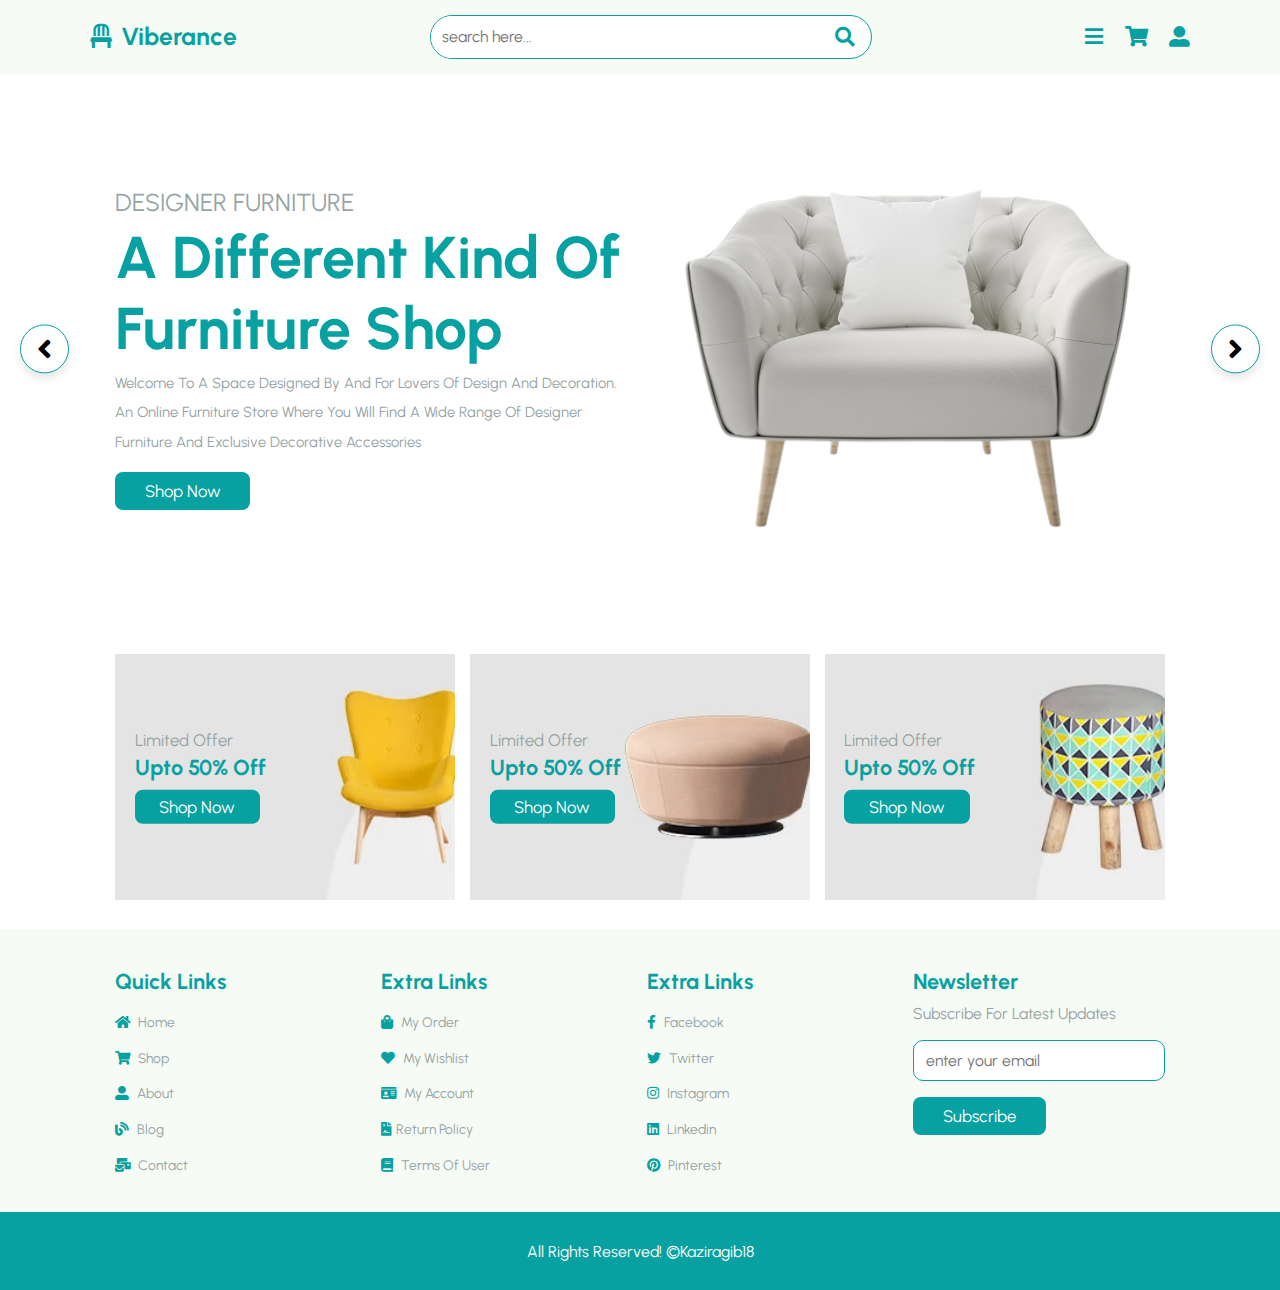
<file: index.html>
<!DOCTYPE html>
<html lang="en">

<head>
  <meta charset="UTF-8">
  <meta http-equiv="X-UA-Compatible" content="IE=edge">
  <meta name="viewport" content="width=device-width, initial-scale=1.0">
  <title>Viberance</title>
  <link rel="icon" type="image/x-icon" href="/image/favicon.ico">

  <!-- font awesome -->
  <link rel="stylesheet" href="https://cdnjs.cloudflare.com/ajax/libs/font-awesome/5.15.4/css/all.min.css">

  <!-- css link -->
  <link rel="stylesheet" href="css/style.css">
</head>

<body>

  <!-- header  -->

  <header class="header">
    <a href="index.html" class="logo"> <i class="fas fa-chair"></i> Viberance </a>

    <form action="" class="search-form">
      <input type="search" placeholder="search here..." id="search-box">
      <label for="search-box" class="fas fa-search"></label>
    </form>

    <div class="icons">
      <div id="menu-btn" class="fas fa-bars"></div>
      <div id="search-btn" class="fas fa-search"></div>
      <div id="cart-btn" class="fas fa-shopping-cart"></div>
      <div id="login-btn" class="fas fa-user-alt"></div>
    </div>

  </header>

  <div id="closer" class="fas fa-times"></div>

  <!-- navbar  -->
  <nav class="navbar">
    <a href="index.html">home</a>
    <a href="shop.html">shop</a>
    <a href="about.html">about</a>
    <a href="blog.html">blog</a>
    <a href="contact.html">contact</a>
  </nav>

  <!-- cart  -->

  <div class="shopping-cart">

    <div class="box">
      <i class="fas fa-times"></i>
      <img src="image/cart-img-1.jpg" alt="">
      <div class="content">
        <h3>morden furniture</h3>
        <span class="quantity"> 1 </span>
        <span class="multiply"> x </span>
        <span class="price"> $140.00 </span>
      </div>
    </div>

    <div class="box">
      <i class="fas fa-times"></i>
      <img src="image/cart-img-2.jpg" alt="">
      <div class="content">
        <h3>morden furniture</h3>
        <span class="quantity"> 1 </span>
        <span class="multiply"> x </span>
        <span class="price"> $140.00 </span>
      </div>
    </div>

    <div class="box">
      <i class="fas fa-times"></i>
      <img src="image/cart-img-3.jpg" alt="">
      <div class="content">
        <h3>morden furniture</h3>
        <span class="quantity"> 1 </span>
        <span class="multiply"> x </span>
        <span class="price"> $140.00 </span>
      </div>
    </div>

    <div class="box">
      <i class="fas fa-times"></i>
      <img src="image/cart-img-4.jpg" alt="">
      <div class="content">
        <h3>morden furniture</h3>
        <span class="quantity"> 1 </span>
        <span class="multiply"> x </span>
        <span class="price"> $140.00 </span>
      </div>
    </div>

    <h3 class="total"> total : <span>$560.00</span> </h3>

    <a href="#" class="btn">checkout cart</a>

  </div>

  <!-- login -->

  <div class="login-form">

    <form action="">
      <h3>login form</h3>
      <input type="email" placeholder="enter your email" class="box">
      <input type="password" placeholder="enter your password" class="box">
      <div class="remember">
        <input type="checkbox" name="" id="remember-me">
        <label for="remember-me">remember me</label>
      </div>
      <input type="submit" value="login now" class="btn">
      <p>forget password? <a href="#">click here</a></p>
      <p>don't have an account? <a href="#">create now</a></p>
    </form>

  </div>

  <!-- home -->

  <section class="home">

    <div class="slides-container">

      <div class="slide active">
        <div class="content">
          <span>DESIGNER FURNITURE</span>
          <h3>A different kind of furniture shop</h3>
          <p>Welcome to a space designed by and for lovers of design and decoration. An online furniture store where you
            will find a wide range of designer furniture and exclusive decorative accessories</p>
          <a href="shop.html" class="btn">shop now</a>
        </div>
        <div class="image">
          <img src="image/home-img-4.png" alt="">
        </div>
      </div>

      <div class="slide">
        <div class="content">
          <span>DESIGNER FURNITURE </span>
          <h3>THAT SETS YOUR STYLE</h3>
          <p> Our aim is that you can choose the furniture that best suits your own style, combining Nordic, vintage,
            rustic, industrial or boho style furniture and decorative accessories to your taste.</p>
          <a href="shop.html" class="btn">shop now</a>
        </div>
        <div class="image">
          <img src="image/home-img-2.png" alt="">
        </div>
      </div>

    </div>

    <div id="slide-next" onclick="next()" class="fas fa-angle-right"></div>
    <div id="slide-prev" onclick="prev()" class="fas fa-angle-left"></div>

  </section>

  <!-- banner -->

  <section class="banner-container">

    <div class="banner">
      <img src="image/banner-1.jpg" alt="">
      <div class="content">
        <span>limited offer</span>
        <h3>upto 50% off</h3>
        <a href="shop.html" class="btn">shop now</a>
      </div>
    </div>

    <div class="banner">
      <img src="image/banner-2.jpg" alt="">
      <div class="content">
        <span>limited offer</span>
        <h3>upto 50% off</h3>
        <a href="shop.html" class="btn">shop now</a>
      </div>
    </div>

    <div class="banner">
      <img src="image/banner-3.jpg" alt="">
      <div class="content">
        <span>limited offer</span>
        <h3>upto 50% off</h3>
        <a href="shop.html" class="btn">shop now</a>
      </div>
    </div>

  </section>



  <!-- footer -->

  <section class="footer">

    <div class="box-container">

      <div class="box">
        <h3>quick links</h3>
        <a href="index.html"> <i class="fas fa-home"></i> home</a>
        <a href="shop.html"> <i class="fas fa-shopping-cart"></i> shop</a>
        <a href="about.html"> <i class="fas fa-user-alt"></i> about</a>
        <a href="blog.html"> <i class="fas fa-blog"></i> blog</a>
        <a href="contact.html"> <i class="fas fa-mail-bulk"></i> contact</a>
      </div>

      <div class="box">
        <h3>extra links</h3>
        <a href="#"> <i class="fas fa-shopping-bag"></i> my order</a>
        <a href="#"> <i class="fas fa-heart"></i> my wishlist</a>
        <a href="#"> <i class="fas fa-id-card"></i> my account</a>
        <a href="#"> <i class="fas fa-file-contract"></i>Return policy</a>
        <a href="#"> <i class="fas fa-book"></i> terms of user</a>
      </div>

      <div class="box">
        <h3>extra links</h3>
        <a href="#"> <i class="fab fa-facebook-f"></i> facebook</a>
        <a href="#"> <i class="fab fa-twitter"></i> twitter</a>
        <a href="#"> <i class="fab fa-instagram"></i> instagram</a>
        <a href="#"> <i class="fab fa-linkedin"></i> linkedin</a>
        <a href="#"> <i class="fab fa-pinterest"></i> pinterest</a>
      </div>

      <div class="box">
        <h3>newsletter</h3>
        <p>subscribe for latest updates</p>
        <form action="">
          <input type="email" name="" placeholder="enter your email" id="">
          <input type="submit" value="subscribe" class="btn">
        </form>
      </div>

    </div>

  </section>

  <section class="credit">
    All rights reserved! &copy;kaziragib18
  </section>

  <!-- js file  -->
  <script src="js/script.js"></script>
</body>

</html>
</file>
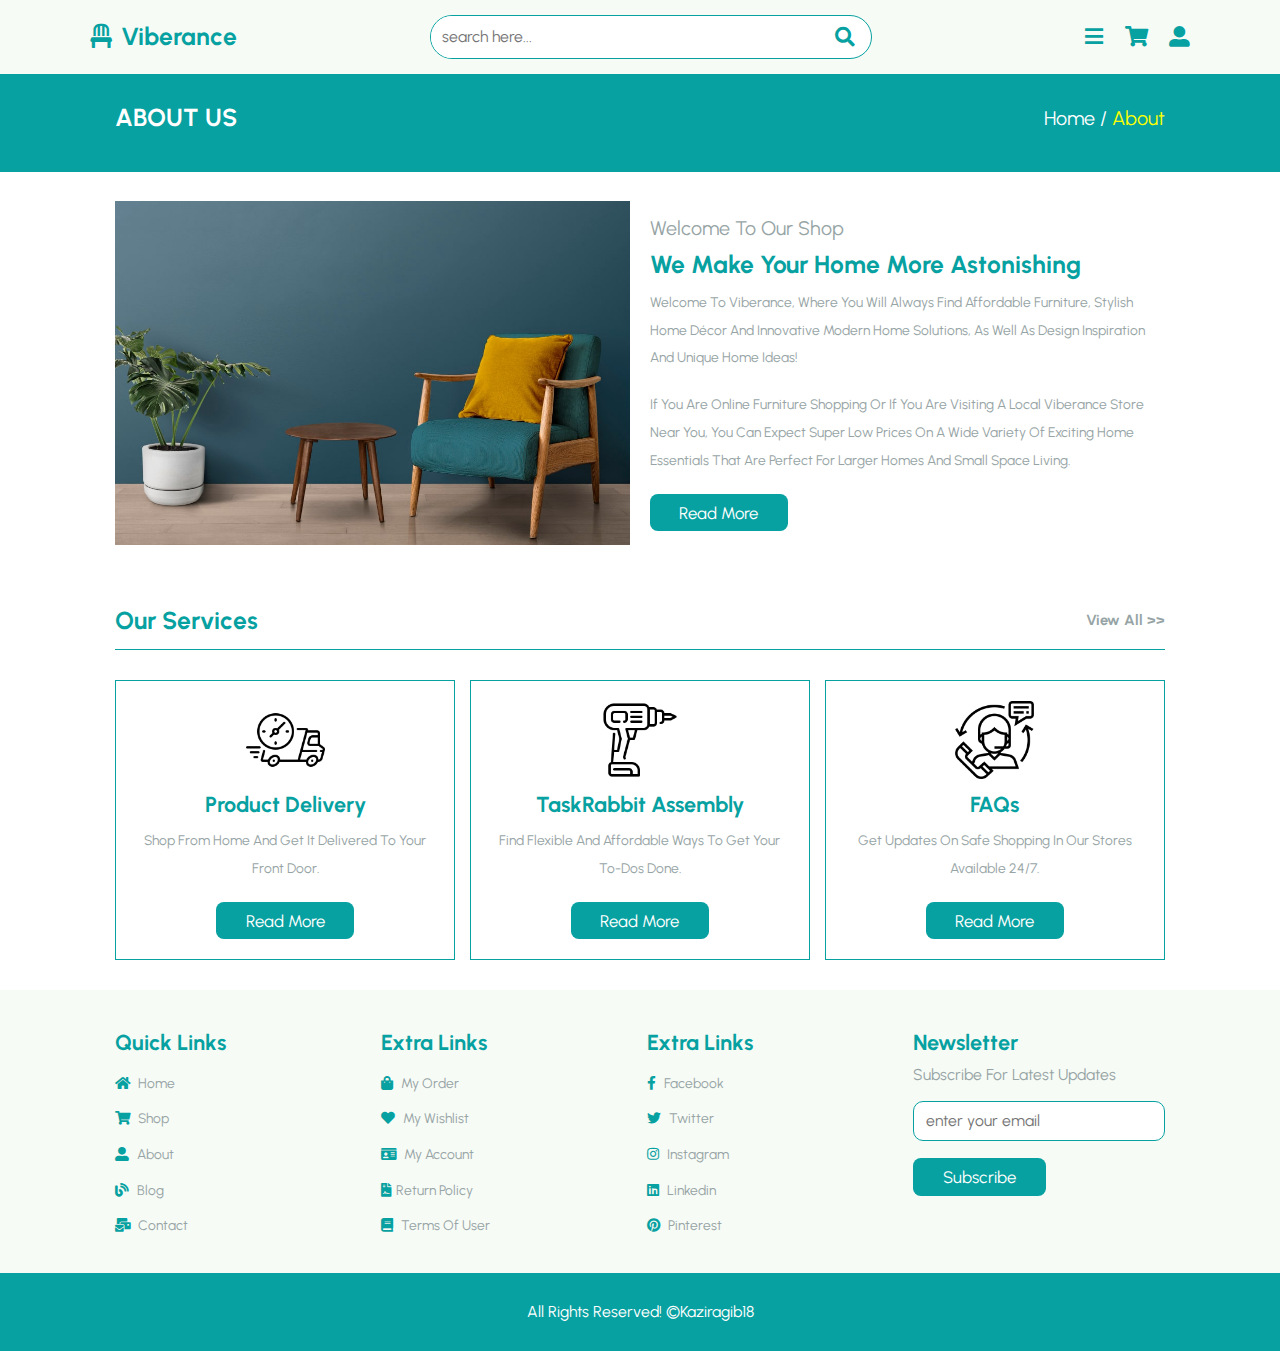
<file: about.html>
<!DOCTYPE html>
<html lang="en">

<head>
  <meta charset="UTF-8">
  <meta http-equiv="X-UA-Compatible" content="IE=edge">
  <meta name="viewport" content="width=device-width, initial-scale=1.0">
  <title>Viberance</title>
  <link rel="icon" type="image/x-icon" href="/image/favicon.ico">

  <!-- font awesome -->
  <link rel="stylesheet" href="https://cdnjs.cloudflare.com/ajax/libs/font-awesome/5.15.4/css/all.min.css">

  <!-- css link -->
  <link rel="stylesheet" href="css/style.css">
</head>

<body>

  <!-- header  -->

  <header class="header">
    <a href="index.html" class="logo"> <i class="fas fa-chair"></i> Viberance </a>

    <form action="" class="search-form">
      <input type="search" placeholder="search here..." id="search-box">
      <label for="search-box" class="fas fa-search"></label>
    </form>

    <div class="icons">
      <div id="menu-btn" class="fas fa-bars"></div>
      <div id="search-btn" class="fas fa-search"></div>
      <div id="cart-btn" class="fas fa-shopping-cart"></div>
      <div id="login-btn" class="fas fa-user-alt"></div>
    </div>

  </header>

  <div id="closer" class="fas fa-times"></div>

  <!-- navbar  -->
  <nav class="navbar">
    <a href="index.html">home</a>
    <a href="shop.html">shop</a>
    <a href="about.html">about</a>
    <a href="blog.html">blog</a>
    <a href="contact.html">contact</a>
  </nav>

  <!-- cart  -->

  <div class="shopping-cart">

    <div class="box">
      <i class="fas fa-times"></i>
      <img src="image/cart-img-1.jpg" alt="">
      <div class="content">
        <h3>morden furniture</h3>
        <span class="quantity"> 1 </span>
        <span class="multiply"> x </span>
        <span class="price"> $140.00 </span>
      </div>
    </div>

    <div class="box">
      <i class="fas fa-times"></i>
      <img src="image/cart-img-2.jpg" alt="">
      <div class="content">
        <h3>morden furniture</h3>
        <span class="quantity"> 1 </span>
        <span class="multiply"> x </span>
        <span class="price"> $140.00 </span>
      </div>
    </div>

    <div class="box">
      <i class="fas fa-times"></i>
      <img src="image/cart-img-3.jpg" alt="">
      <div class="content">
        <h3>morden furniture</h3>
        <span class="quantity"> 1 </span>
        <span class="multiply"> x </span>
        <span class="price"> $140.00 </span>
      </div>
    </div>

    <div class="box">
      <i class="fas fa-times"></i>
      <img src="image/cart-img-4.jpg" alt="">
      <div class="content">
        <h3>morden furniture</h3>
        <span class="quantity"> 1 </span>
        <span class="multiply"> x </span>
        <span class="price"> $140.00 </span>
      </div>
    </div>

    <h3 class="total"> total : <span>$560.00</span> </h3>

    <a href="#" class="btn">checkout cart</a>

  </div>

  <!-- login -->

  <div class="login-form">

    <form action="">
      <h3>login form</h3>
      <input type="email" placeholder="enter your email" class="box">
      <input type="password" placeholder="enter your password" class="box">
      <div class="remember">
        <input type="checkbox" name="" id="remember-me">
        <label for="remember-me">remember me</label>
      </div>
      <input type="submit" value="login now" class="btn">
      <p>forget password? <a href="#">click here</a></p>
      <p>don't have an account? <a href="#">create now</a></p>
    </form>

  </div>

  <!-- about -->


  <section class="heading">
    <h3>about us</h3>
    <p> <a href="index.html">home</a> / <span>about</span> </p>
  </section>

  <section class="about">

    <div class="image">
      <img src="image/about-img.jpg" alt="">
    </div>

    <div class="content">
      <span>welcome to our shop</span>
      <h3>we make your home more astonishing</h3>
      <p>Welcome to Viberance, where you will always find affordable furniture, stylish home décor and innovative modern
        home
        solutions, as well as design inspiration and unique home ideas! </p>
      <p>If you are online furniture shopping or if you are visiting a local Viberance store near you, you can expect
        super
        low prices on a wide variety of exciting home essentials that are perfect for larger homes and small space
        living.</p>
      <a href="#" class="btn">read more</a>
    </div>

  </section>

  <section class="services">

    <h1 class="title"> <span>our services</span> <a href="#">view all >></a> </h1>

    <div class="box-container">

      <div class="box">
        <img src="image/serv-1.png" alt="">
        <h3>product Delivery</h3>
        <p>Shop from home and get it delivered to your front door.</p>
        <a href="#" class="btn">read more</a>
      </div>

      <div class="box">
        <img src="image/serv-2.png" alt="">
        <h3>TaskRabbit Assembly</h3>
        <p>Find flexible and affordable ways to get your to-dos done.</p>
        <a href="#" class="btn">read more</a>
      </div>

      <div class="box">
        <img src="image/serv-3.png" alt="">
        <h3>FAQs</h3>
        <p>Get Updates on safe shopping in our stores available 24/7.</p>
        <a href="#" class="btn">read more</a>
      </div>

    </div>

  </section>


  <!-- footer -->

  <section class="footer">

    <div class="box-container">

      <div class="box">
        <h3>quick links</h3>
        <a href="index.html"> <i class="fas fa-home"></i> home</a>
        <a href="shop.html"> <i class="fas fa-shopping-cart"></i> shop</a>
        <a href="about.html"> <i class="fas fa-user-alt"></i> about</a>
        <a href="blog.html"> <i class="fas fa-blog"></i> blog</a>
        <a href="contact.html"> <i class="fas fa-mail-bulk"></i> contact</a>
      </div>

      <div class="box">
        <h3>extra links</h3>
        <a href="#"> <i class="fas fa-shopping-bag"></i> my order</a>
        <a href="#"> <i class="fas fa-heart"></i> my wishlist</a>
        <a href="#"> <i class="fas fa-id-card"></i> my account</a>
        <a href="#"> <i class="fas fa-file-contract"></i>Return policy</a>
        <a href="#"> <i class="fas fa-book"></i> terms of user</a>
      </div>

      <div class="box">
        <h3>extra links</h3>
        <a href="#"> <i class="fab fa-facebook-f"></i> facebook</a>
        <a href="#"> <i class="fab fa-twitter"></i> twitter</a>
        <a href="#"> <i class="fab fa-instagram"></i> instagram</a>
        <a href="#"> <i class="fab fa-linkedin"></i> linkedin</a>
        <a href="#"> <i class="fab fa-pinterest"></i> pinterest</a>
      </div>

      <div class="box">
        <h3>newsletter</h3>
        <p>subscribe for latest updates</p>
        <form action="">
          <input type="email" name="" placeholder="enter your email" id="">
          <input type="submit" value="subscribe" class="btn">
        </form>
      </div>

    </div>

  </section>


  <section class="credit">
    All rights reserved! &copy;kaziragib18
  </section>

  <!-- js file  -->
  <script src="js/script.js"></script>
</body>

</html>
</file>
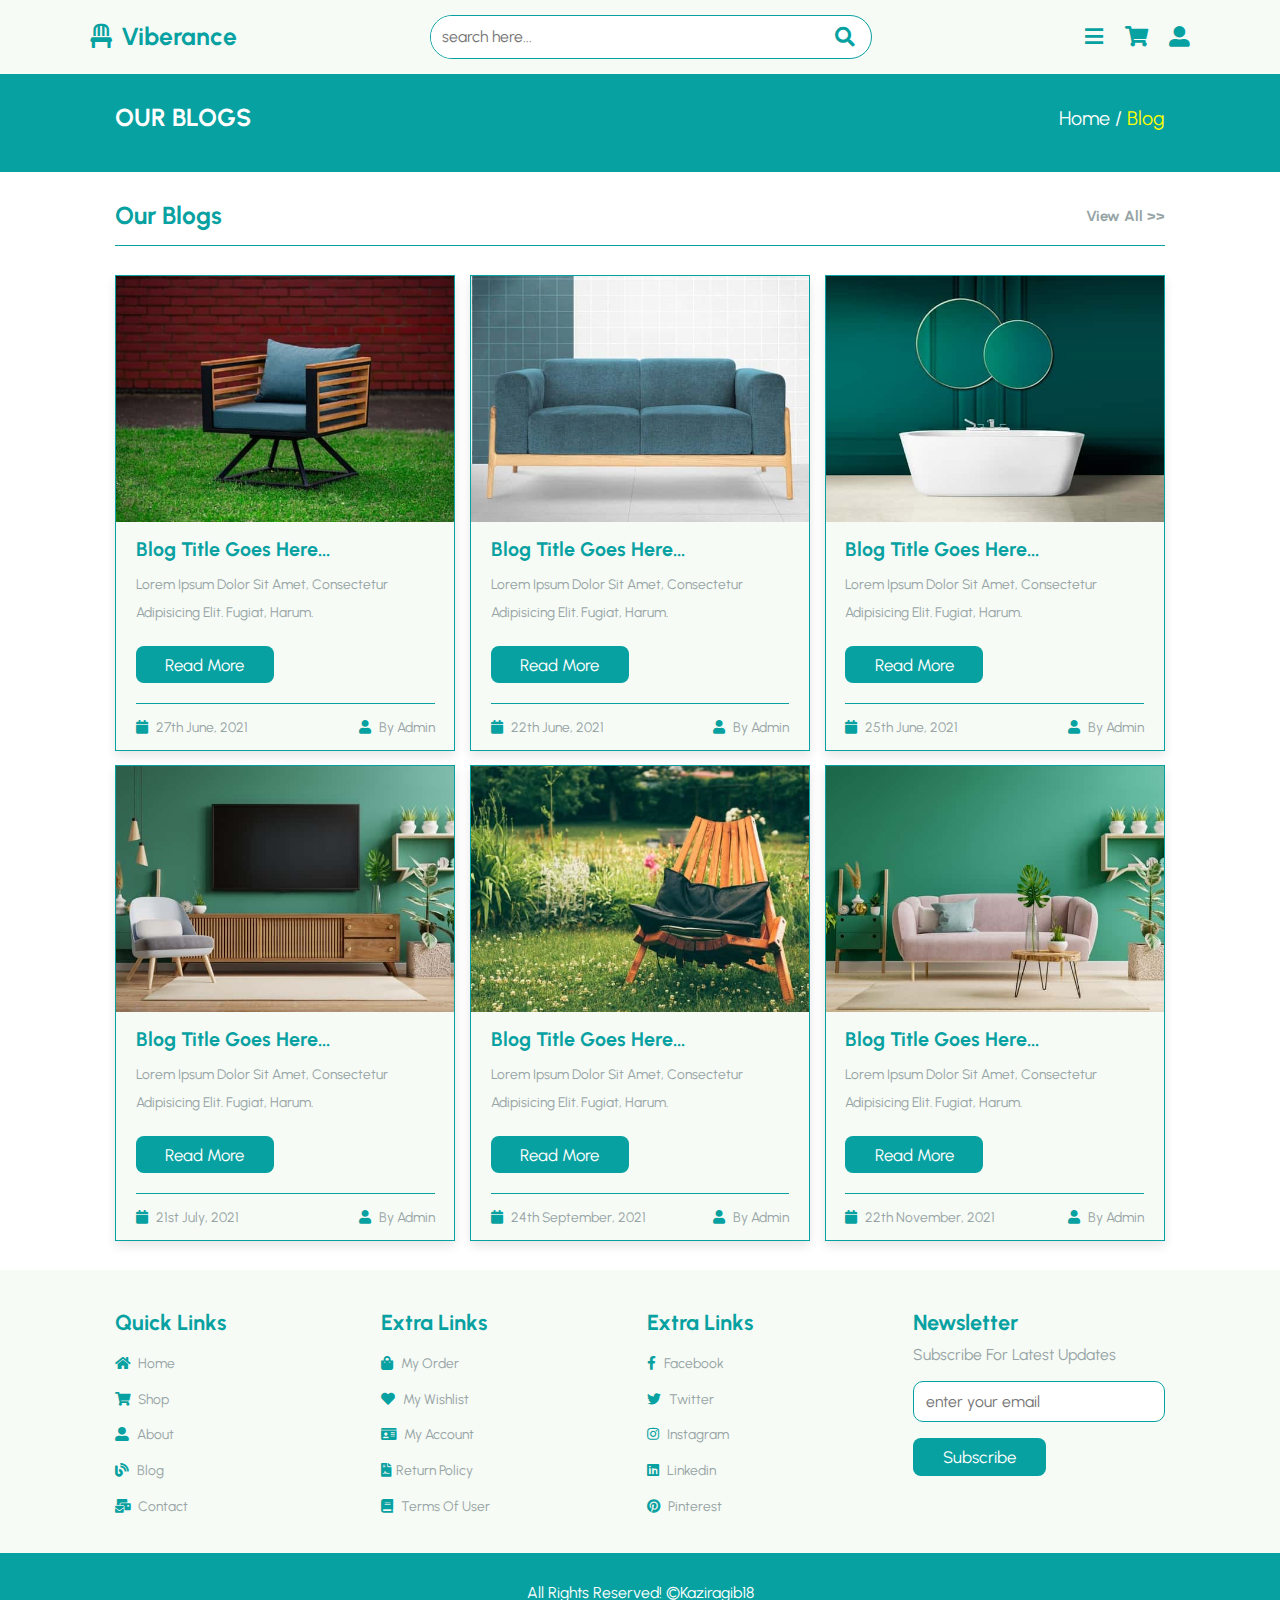
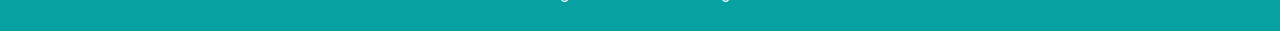
<file: blog.html>
<!DOCTYPE html>
<html lang="en">

<head>
  <meta charset="UTF-8">
  <meta http-equiv="X-UA-Compatible" content="IE=edge">
  <meta name="viewport" content="width=device-width, initial-scale=1.0">
  <title>Viberance</title>
  <link rel="icon" type="image/x-icon" href="/image/favicon.ico">

  <!-- font awesome -->
  <link rel="stylesheet" href="https://cdnjs.cloudflare.com/ajax/libs/font-awesome/5.15.4/css/all.min.css">

  <!-- css link -->
  <link rel="stylesheet" href="css/style.css">
</head>

<body>

  <!-- header  -->

  <header class="header">
    <a href="index.html" class="logo"> <i class="fas fa-chair"></i> Viberance </a>

    <form action="" class="search-form">
      <input type="search" placeholder="search here..." id="search-box">
      <label for="search-box" class="fas fa-search"></label>
    </form>

    <div class="icons">
      <div id="menu-btn" class="fas fa-bars"></div>
      <div id="search-btn" class="fas fa-search"></div>
      <div id="cart-btn" class="fas fa-shopping-cart"></div>
      <div id="login-btn" class="fas fa-user-alt"></div>
    </div>

  </header>

  <div id="closer" class="fas fa-times"></div>

  <!-- navbar  -->
  <nav class="navbar">
    <a href="index.html">home</a>
    <a href="shop.html">shop</a>
    <a href="about.html">about</a>
    <a href="blog.html">blog</a>
    <a href="contact.html">contact</a>
  </nav>

  <!-- cart  -->

  <div class="shopping-cart">

    <div class="box">
      <i class="fas fa-times"></i>
      <img src="image/cart-img-1.jpg" alt="">
      <div class="content">
        <h3>morden furniture</h3>
        <span class="quantity"> 1 </span>
        <span class="multiply"> x </span>
        <span class="price"> $160.00 </span>
      </div>
    </div>

    <div class="box">
      <i class="fas fa-times"></i>
      <img src="image/cart-img-2.jpg" alt="">
      <div class="content">
        <h3>morden furniture</h3>
        <span class="quantity"> 1 </span>
        <span class="multiply"> x </span>
        <span class="price"> $130.00 </span>
      </div>
    </div>

    <div class="box">
      <i class="fas fa-times"></i>
      <img src="image/cart-img-3.jpg" alt="">
      <div class="content">
        <h3>morden furniture</h3>
        <span class="quantity"> 1 </span>
        <span class="multiply"> x </span>
        <span class="price"> $170.00 </span>
      </div>
    </div>

    <div class="box">
      <i class="fas fa-times"></i>
      <img src="image/cart-img-4.jpg" alt="">
      <div class="content">
        <h3>morden furniture</h3>
        <span class="quantity"> 1 </span>
        <span class="multiply"> x </span>
        <span class="price"> $155.00 </span>
      </div>
    </div>

    <h3 class="total"> total : <span>$615.00</span> </h3>

    <a href="#" class="btn">checkout cart</a>

  </div>

  <!-- login -->

  <div class="login-form">

    <form action="">
      <h3>login form</h3>
      <input type="email" placeholder="enter your email" class="box">
      <input type="password" placeholder="enter your password" class="box">
      <div class="remember">
        <input type="checkbox" name="" id="remember-me">
        <label for="remember-me">remember me</label>
      </div>
      <input type="submit" value="login now" class="btn">
      <p>forget password? <a href="#">click here</a></p>
      <p>don't have an account? <a href="#">create now</a></p>
    </form>

  </div>

  <!-- blog -->

  <section class="heading">
    <h3>our blogs</h3>
    <p> <a href="index.html">home</a> / <span>blog</span> </p>
  </section>

  <section class="blog">

    <h1 class="title"> <span>our blogs</span> <a href="#">view all >></a> </h1>

    <div class="box-container">

      <div class="box">
        <div class="image">
          <img src="image/blog-1.jpg" alt="">
        </div>
        <div class="content">
          <h3>blog title goes here...</h3>
          <p>Lorem ipsum dolor sit amet, consectetur adipisicing elit. Fugiat, harum.</p>
          <a href="#" class="btn">read more</a>
          <div class="icons">
            <a href="#"> <i class="fas fa-calendar"></i> 27th june, 2021 </a>
            <a href="#"> <i class="fas fa-user"></i> by admin </a>
          </div>
        </div>
      </div>

      <div class="box">
        <div class="image">
          <img src="image/blog-2.jpg" alt="">
        </div>
        <div class="content">
          <h3>blog title goes here...</h3>
          <p>Lorem ipsum dolor sit amet, consectetur adipisicing elit. Fugiat, harum.</p>
          <a href="#" class="btn">read more</a>
          <div class="icons">
            <a href="#"> <i class="fas fa-calendar"></i> 22th june, 2021 </a>
            <a href="#"> <i class="fas fa-user"></i> by admin </a>
          </div>
        </div>
      </div>

      <div class="box">
        <div class="image">
          <img src="image/blog-3.jpg" alt="">
        </div>
        <div class="content">
          <h3>blog title goes here...</h3>
          <p>Lorem ipsum dolor sit amet, consectetur adipisicing elit. Fugiat, harum.</p>
          <a href="#" class="btn">read more</a>
          <div class="icons">
            <a href="#"> <i class="fas fa-calendar"></i> 25th june, 2021 </a>
            <a href="#"> <i class="fas fa-user"></i> by admin </a>
          </div>
        </div>
      </div>

      <div class="box">
        <div class="image">
          <img src="image/blog-4.jpg" alt="">
        </div>
        <div class="content">
          <h3>blog title goes here...</h3>
          <p>Lorem ipsum dolor sit amet, consectetur adipisicing elit. Fugiat, harum.</p>
          <a href="#" class="btn">read more</a>
          <div class="icons">
            <a href="#"> <i class="fas fa-calendar"></i> 21st july, 2021 </a>
            <a href="#"> <i class="fas fa-user"></i> by admin </a>
          </div>
        </div>
      </div>

      <div class="box">
        <div class="image">
          <img src="image/blog-5.jpg" alt="">
        </div>
        <div class="content">
          <h3>blog title goes here...</h3>
          <p>Lorem ipsum dolor sit amet, consectetur adipisicing elit. Fugiat, harum.</p>
          <a href="#" class="btn">read more</a>
          <div class="icons">
            <a href="#"> <i class="fas fa-calendar"></i> 24th september, 2021 </a>
            <a href="#"> <i class="fas fa-user"></i> by admin </a>
          </div>
        </div>
      </div>

      <div class="box">
        <div class="image">
          <img src="image/blog-6.jpg" alt="">
        </div>
        <div class="content">
          <h3>blog title goes here...</h3>
          <p>Lorem ipsum dolor sit amet, consectetur adipisicing elit. Fugiat, harum.</p>
          <a href="#" class="btn">read more</a>
          <div class="icons">
            <a href="#"> <i class="fas fa-calendar"></i> 22th November, 2021 </a>
            <a href="#"> <i class="fas fa-user"></i> by admin </a>
          </div>
        </div>
      </div>

    </div>

  </section>


  <!-- footer -->

  <section class="footer">

    <div class="box-container">

      <div class="box">
        <h3>quick links</h3>
        <a href="index.html"> <i class="fas fa-home"></i> home</a>
        <a href="shop.html"> <i class="fas fa-shopping-cart"></i> shop</a>
        <a href="about.html"> <i class="fas fa-user-alt"></i> about</a>
        <a href="blog.html"> <i class="fas fa-blog"></i> blog</a>
        <a href="contact.html"> <i class="fas fa-mail-bulk"></i> contact</a>
      </div>

      <div class="box">
        <h3>extra links</h3>
        <a href="#"> <i class="fas fa-shopping-bag"></i> my order</a>
        <a href="#"> <i class="fas fa-heart"></i> my wishlist</a>
        <a href="#"> <i class="fas fa-id-card"></i> my account</a>
        <a href="#"> <i class="fas fa-file-contract"></i>Return policy</a>
        <a href="#"> <i class="fas fa-book"></i> terms of user</a>
      </div>

      <div class="box">
        <h3>extra links</h3>
        <a href="#"> <i class="fab fa-facebook-f"></i> facebook</a>
        <a href="#"> <i class="fab fa-twitter"></i> twitter</a>
        <a href="#"> <i class="fab fa-instagram"></i> instagram</a>
        <a href="#"> <i class="fab fa-linkedin"></i> linkedin</a>
        <a href="#"> <i class="fab fa-pinterest"></i> pinterest</a>
      </div>

      <div class="box">
        <h3>newsletter</h3>
        <p>subscribe for latest updates</p>
        <form action="">
          <input type="email" name="" placeholder="enter your email" id="">
          <input type="submit" value="subscribe" class="btn">
        </form>
      </div>

    </div>

  </section>


  <section class="credit">
    All rights reserved! &copy;kaziragib18
  </section>

  <!-- js file  -->
  <script src="js/script.js"></script>
</body>

</html>
</file>
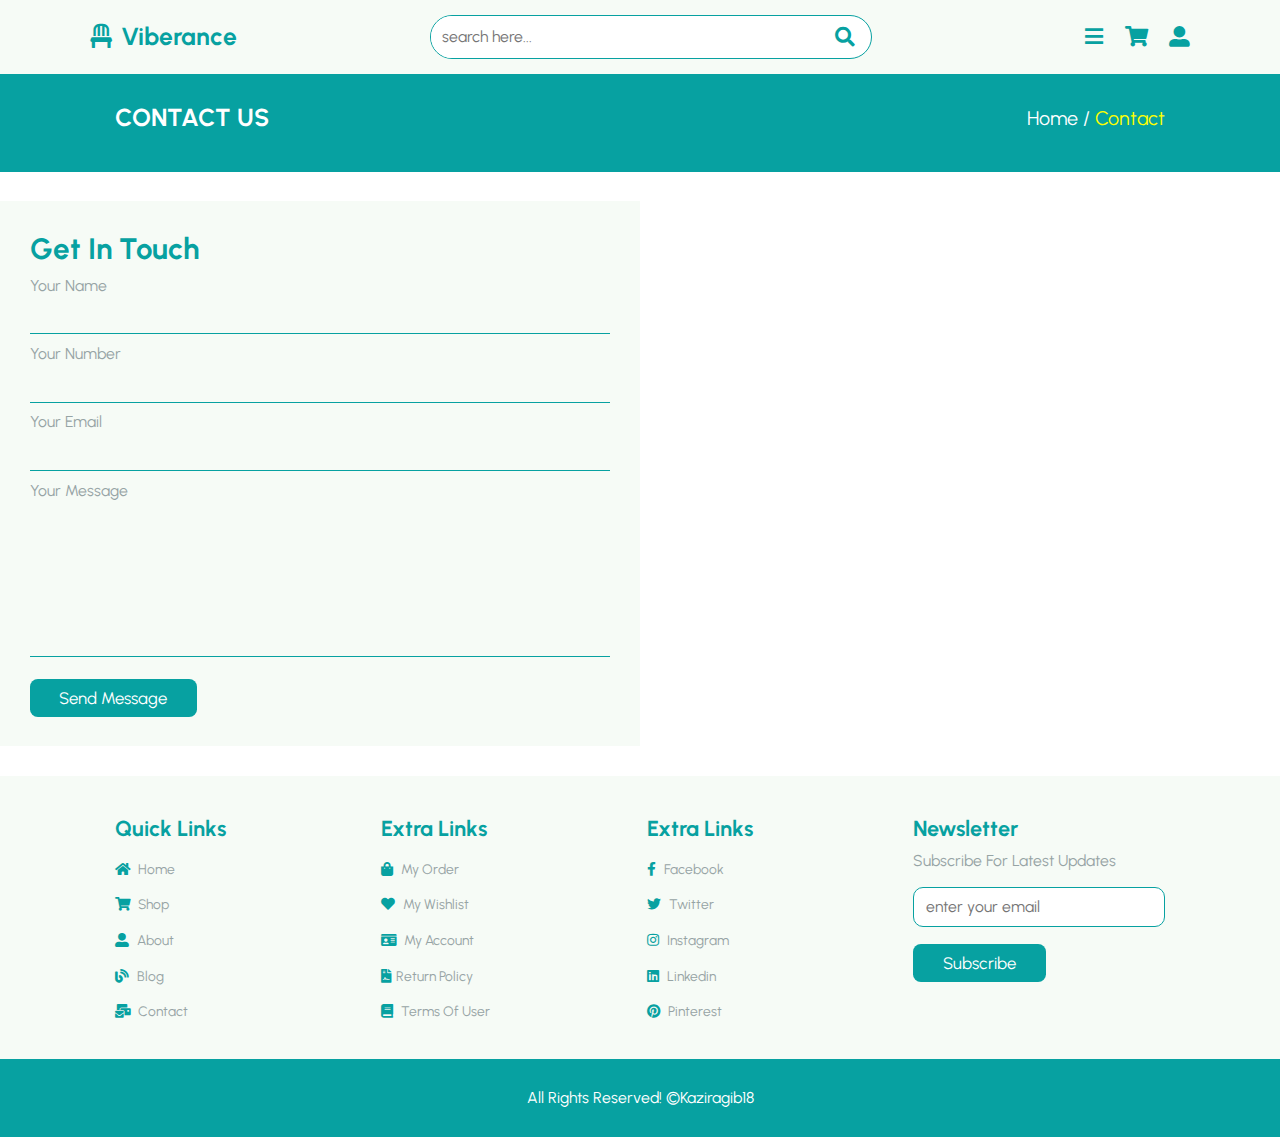
<file: contact.html>
<!DOCTYPE html>
<html lang="en">

<head>
  <meta charset="UTF-8">
  <meta http-equiv="X-UA-Compatible" content="IE=edge">
  <meta name="viewport" content="width=device-width, initial-scale=1.0">
  <title>Viberance</title>
  <link rel="icon" type="image/x-icon" href="/image/favicon.ico">

  <!-- font awesome -->
  <link rel="stylesheet" href="https://cdnjs.cloudflare.com/ajax/libs/font-awesome/5.15.4/css/all.min.css">

  <!-- css link -->
  <link rel="stylesheet" href="css/style.css">
</head>

<body>

  <!-- header  -->

  <header class="header">
    <a href="index.html" class="logo"> <i class="fas fa-chair"></i> Viberance </a>

    <form action="" class="search-form">
      <input type="search" placeholder="search here..." id="search-box">
      <label for="search-box" class="fas fa-search"></label>
    </form>

    <div class="icons">
      <div id="menu-btn" class="fas fa-bars"></div>
      <div id="search-btn" class="fas fa-search"></div>
      <div id="cart-btn" class="fas fa-shopping-cart"></div>
      <div id="login-btn" class="fas fa-user-alt"></div>
    </div>

  </header>

  <div id="closer" class="fas fa-times"></div>

  <!-- navbar  -->
  <nav class="navbar">
    <a href="index.html">home</a>
    <a href="shop.html">shop</a>
    <a href="about.html">about</a>
    <a href="blog.html">blog</a>
    <a href="contact.html">contact</a>
  </nav>

  <!-- cart  -->

  <div class="shopping-cart">

    <div class="box">
      <i class="fas fa-times"></i>
      <img src="image/cart-img-1.jpg" alt="">
      <div class="content">
        <h3>morden furniture</h3>
        <span class="quantity"> 1 </span>
        <span class="multiply"> x </span>
        <span class="price"> $140.00 </span>
      </div>
    </div>

    <div class="box">
      <i class="fas fa-times"></i>
      <img src="image/cart-img-2.jpg" alt="">
      <div class="content">
        <h3>morden furniture</h3>
        <span class="quantity"> 1 </span>
        <span class="multiply"> x </span>
        <span class="price"> $140.00 </span>
      </div>
    </div>

    <div class="box">
      <i class="fas fa-times"></i>
      <img src="image/cart-img-3.jpg" alt="">
      <div class="content">
        <h3>morden furniture</h3>
        <span class="quantity"> 1 </span>
        <span class="multiply"> x </span>
        <span class="price"> $140.00 </span>
      </div>
    </div>

    <div class="box">
      <i class="fas fa-times"></i>
      <img src="image/cart-img-4.jpg" alt="">
      <div class="content">
        <h3>morden furniture</h3>
        <span class="quantity"> 1 </span>
        <span class="multiply"> x </span>
        <span class="price"> $140.00 </span>
      </div>
    </div>

    <h3 class="total"> total : <span>$560.00</span> </h3>

    <a href="#" class="btn">checkout cart</a>

  </div>

  <!-- login -->

  <div class="login-form">

    <form action="">
      <h3>login form</h3>
      <input type="email" placeholder="enter your email" class="box">
      <input type="password" placeholder="enter your password" class="box">
      <div class="remember">
        <input type="checkbox" name="" id="remember-me">
        <label for="remember-me">remember me</label>
      </div>
      <input type="submit" value="login now" class="btn">
      <p>forget password? <a href="#">click here</a></p>
      <p>don't have an account? <a href="#">create now</a></p>
    </form>

  </div>

  <!-- contact  -->

  <section class="heading">
    <h3>contact us</h3>
    <p> <a href="index.html">home</a> / <span>contact</span> </p>
  </section>

  <div class="contact">

    <form action="">
      <h3>get in touch</h3>
      <span>your name</span>
      <input type="text" class="box">
      <span>your number</span>
      <input type="number" class="box">
      <span>your email</span>
      <input type="email" class="box">
      <span>your message</span>
      <textarea class="box" name="" id="" cols="30" rows="10"></textarea>
      <input type="submit" value="send message" class="btn">
    </form>

    <iframe class="map"
      src="https://www.google.com/maps/embed?pb=!1m18!1m12!1m3!1d3689.8555681358157!2d91.81955831426967!3d22.359081796410308!2m3!1f0!2f0!3f0!3m2!1i1024!2i768!4f13.1!3m3!1m2!1s0x30acd89aaa8239cd%3A0x6e65fa00001dd59f!2sGEC%20More%2C%20Chittagong!5e0!3m2!1sen!2sbd!4v1639122275913!5m2!1sen!2sbd"
      allowfullscreen="" loading="lazy"></iframe>

  </div>





  <!-- footer -->

  <section class="footer">

    <div class="box-container">

      <div class="box">
        <h3>quick links</h3>
        <a href="index.html"> <i class="fas fa-home"></i> home</a>
        <a href="shop.html"> <i class="fas fa-shopping-cart"></i> shop</a>
        <a href="about.html"> <i class="fas fa-user-alt"></i> about</a>
        <a href="blog.html"> <i class="fas fa-blog"></i> blog</a>
        <a href="contact.html"> <i class="fas fa-mail-bulk"></i> contact</a>
      </div>

      <div class="box">
        <h3>extra links</h3>
        <a href="#"> <i class="fas fa-shopping-bag"></i> my order</a>
        <a href="#"> <i class="fas fa-heart"></i> my wishlist</a>
        <a href="#"> <i class="fas fa-id-card"></i> my account</a>
        <a href="#"> <i class="fas fa-file-contract"></i>Return policy</a>
        <a href="#"> <i class="fas fa-book"></i> terms of user</a>
      </div>

      <div class="box">
        <h3>extra links</h3>
        <a href="#"> <i class="fab fa-facebook-f"></i> facebook</a>
        <a href="#"> <i class="fab fa-twitter"></i> twitter</a>
        <a href="#"> <i class="fab fa-instagram"></i> instagram</a>
        <a href="#"> <i class="fab fa-linkedin"></i> linkedin</a>
        <a href="#"> <i class="fab fa-pinterest"></i> pinterest</a>
      </div>

      <div class="box">
        <h3>newsletter</h3>
        <p>subscribe for latest updates</p>
        <form action="">
          <input type="email" name="" placeholder="enter your email" id="">
          <input type="submit" value="subscribe" class="btn">
        </form>
      </div>

    </div>

  </section>

  <section class="credit">
    All rights reserved! &copy;kaziragib18
  </section>

  <!-- js file  -->
  <script src="js/script.js"></script>
</body>

</html>
</file>
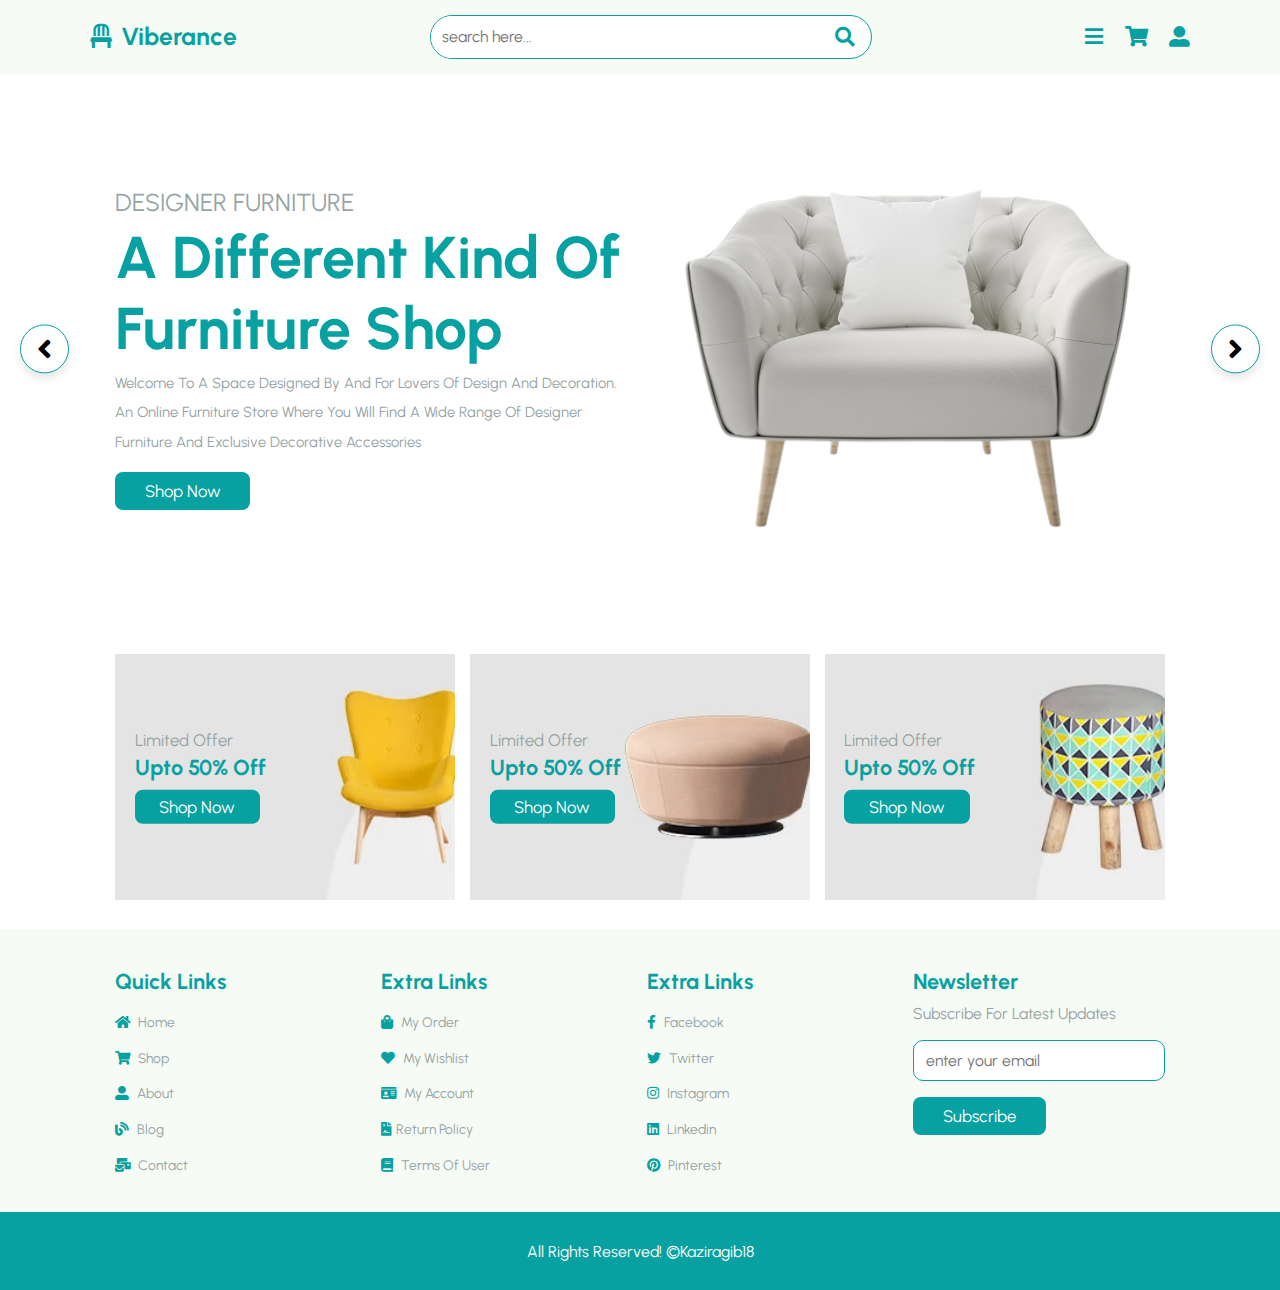
<file: home.html>
<!DOCTYPE html>
<html lang="en">

<head>
  <meta charset="UTF-8">
  <meta http-equiv="X-UA-Compatible" content="IE=edge">
  <meta name="viewport" content="width=device-width, initial-scale=1.0">
  <title>Viberance</title>
  <link rel="icon" type="image/x-icon" href="/image/favicon.ico">
  
  <!-- font awesome -->
  <link rel="stylesheet" href="https://cdnjs.cloudflare.com/ajax/libs/font-awesome/5.15.4/css/all.min.css">

  <!-- css link -->
  <link rel="stylesheet" href="css/style.css">
</head>

<body>

  <!-- header  -->

  <header class="header">
    <a href="home.html" class="logo"> <i class="fas fa-chair"></i> Viberance </a>

    <form action="" class="search-form">
      <input type="search" placeholder="search here..." id="search-box">
      <label for="search-box" class="fas fa-search"></label>
    </form>

    <div class="icons">
      <div id="menu-btn" class="fas fa-bars"></div>
      <div id="search-btn" class="fas fa-search"></div>
      <div id="cart-btn" class="fas fa-shopping-cart"></div>
      <div id="login-btn" class="fas fa-user-alt"></div>
    </div>

  </header>

  <div id="closer" class="fas fa-times"></div>

  <!-- navbar  -->
  <nav class="navbar">
    <a href="home.html">home</a>
    <a href="shop.html">shop</a>
    <a href="about.html">about</a>
    <a href="blog.html">blog</a>
    <a href="contact.html">contact</a>
  </nav>

  <!-- cart  -->

  <div class="shopping-cart">

    <div class="box">
      <i class="fas fa-times"></i>
      <img src="image/cart-img-1.jpg" alt="">
      <div class="content">
        <h3>morden furniture</h3>
        <span class="quantity"> 1 </span>
        <span class="multiply"> x </span>
        <span class="price"> $140.00 </span>
      </div>
    </div>

    <div class="box">
      <i class="fas fa-times"></i>
      <img src="image/cart-img-2.jpg" alt="">
      <div class="content">
        <h3>morden furniture</h3>
        <span class="quantity"> 1 </span>
        <span class="multiply"> x </span>
        <span class="price"> $140.00 </span>
      </div>
    </div>

    <div class="box">
      <i class="fas fa-times"></i>
      <img src="image/cart-img-3.jpg" alt="">
      <div class="content">
        <h3>morden furniture</h3>
        <span class="quantity"> 1 </span>
        <span class="multiply"> x </span>
        <span class="price"> $140.00 </span>
      </div>
    </div>

    <div class="box">
      <i class="fas fa-times"></i>
      <img src="image/cart-img-4.jpg" alt="">
      <div class="content">
        <h3>morden furniture</h3>
        <span class="quantity"> 1 </span>
        <span class="multiply"> x </span>
        <span class="price"> $140.00 </span>
      </div>
    </div>

    <h3 class="total"> total : <span>$560.00</span> </h3>

    <a href="#" class="btn">checkout cart</a>

  </div>

  <!-- login -->

  <div class="login-form">

    <form action="">
      <h3>login form</h3>
      <input type="email" placeholder="enter your email" class="box">
      <input type="password" placeholder="enter your password" class="box">
      <div class="remember">
        <input type="checkbox" name="" id="remember-me">
        <label for="remember-me">remember me</label>
      </div>
      <input type="submit" value="login now" class="btn">
      <p>forget password? <a href="#">click here</a></p>
      <p>don't have an account? <a href="#">create now</a></p>
    </form>

  </div>

  <!-- home -->

  <section class="home">

    <div class="slides-container">

      <div class="slide active">
        <div class="content">
          <span>DESIGNER FURNITURE</span>
          <h3>A different kind of furniture shop</h3>
          <p>Welcome to a space designed by and for lovers of design and decoration. An online furniture store where you
            will find a wide range of designer furniture and exclusive decorative accessories</p>
          <a href="shop.html" class="btn">shop now</a>
        </div>
        <div class="image">
          <img src="image/home-img-4.png" alt="">
        </div>
      </div>

      <div class="slide">
        <div class="content">
          <span>DESIGNER FURNITURE </span>
          <h3>THAT SETS YOUR STYLE</h3>
          <p> Our aim is that you can choose the furniture that best suits your own style, combining Nordic, vintage,
            rustic, industrial or boho style furniture and decorative accessories to your taste.</p>
          <a href="shop.html" class="btn">shop now</a>
        </div>
        <div class="image">
          <img src="image/home-img-2.png" alt="">
        </div>
      </div>

    </div>

    <div id="slide-next" onclick="next()" class="fas fa-angle-right"></div>
    <div id="slide-prev" onclick="prev()" class="fas fa-angle-left"></div>

  </section>

  <!-- banner -->

  <section class="banner-container">

    <div class="banner">
      <img src="image/banner-1.jpg" alt="">
      <div class="content">
        <span>limited offer</span>
        <h3>upto 50% off</h3>
        <a href="shop.html" class="btn">shop now</a>
      </div>
    </div>

    <div class="banner">
      <img src="image/banner-2.jpg" alt="">
      <div class="content">
        <span>limited offer</span>
        <h3>upto 50% off</h3>
        <a href="shop.html" class="btn">shop now</a>
      </div>
    </div>

    <div class="banner">
      <img src="image/banner-3.jpg" alt="">
      <div class="content">
        <span>limited offer</span>
        <h3>upto 50% off</h3>
        <a href="shop.html" class="btn">shop now</a>
      </div>
    </div>

  </section>



  <!-- footer -->

  <section class="footer">

    <div class="box-container">

      <div class="box">
        <h3>quick links</h3>
        <a href="home.html"> <i class="fas fa-home"></i> home</a>
        <a href="shop.html"> <i class="fas fa-shopping-cart"></i> shop</a>
        <a href="about.html"> <i class="fas fa-user-alt"></i> about</a>
        <a href="blog.html"> <i class="fas fa-blog"></i> blog</a>
        <a href="contact.html"> <i class="fas fa-mail-bulk"></i> contact</a>
      </div>

      <div class="box">
        <h3>extra links</h3>
        <a href="#"> <i class="fas fa-shopping-bag"></i> my order</a>
        <a href="#"> <i class="fas fa-heart"></i> my wishlist</a>
        <a href="#"> <i class="fas fa-id-card"></i> my account</a>
        <a href="#"> <i class="fas fa-file-contract"></i>Return policy</a>
        <a href="#"> <i class="fas fa-book"></i> terms of user</a>
      </div>

      <div class="box">
        <h3>extra links</h3>
        <a href="#"> <i class="fab fa-facebook-f"></i> facebook</a>
        <a href="#"> <i class="fab fa-twitter"></i> twitter</a>
        <a href="#"> <i class="fab fa-instagram"></i> instagram</a>
        <a href="#"> <i class="fab fa-linkedin"></i> linkedin</a>
        <a href="#"> <i class="fab fa-pinterest"></i> pinterest</a>
      </div>

      <div class="box">
        <h3>newsletter</h3>
        <p>subscribe for latest updates</p>
        <form action="">
          <input type="email" name="" placeholder="enter your email" id="">
          <input type="submit" value="subscribe" class="btn">
        </form>
      </div>

    </div>

  </section>

  <section class="credit">
    All rights reserved! &copy;kaziragib18
  </section>

  <!-- js file  -->
  <script src="js/script.js"></script>
</body>

</html>
</file>
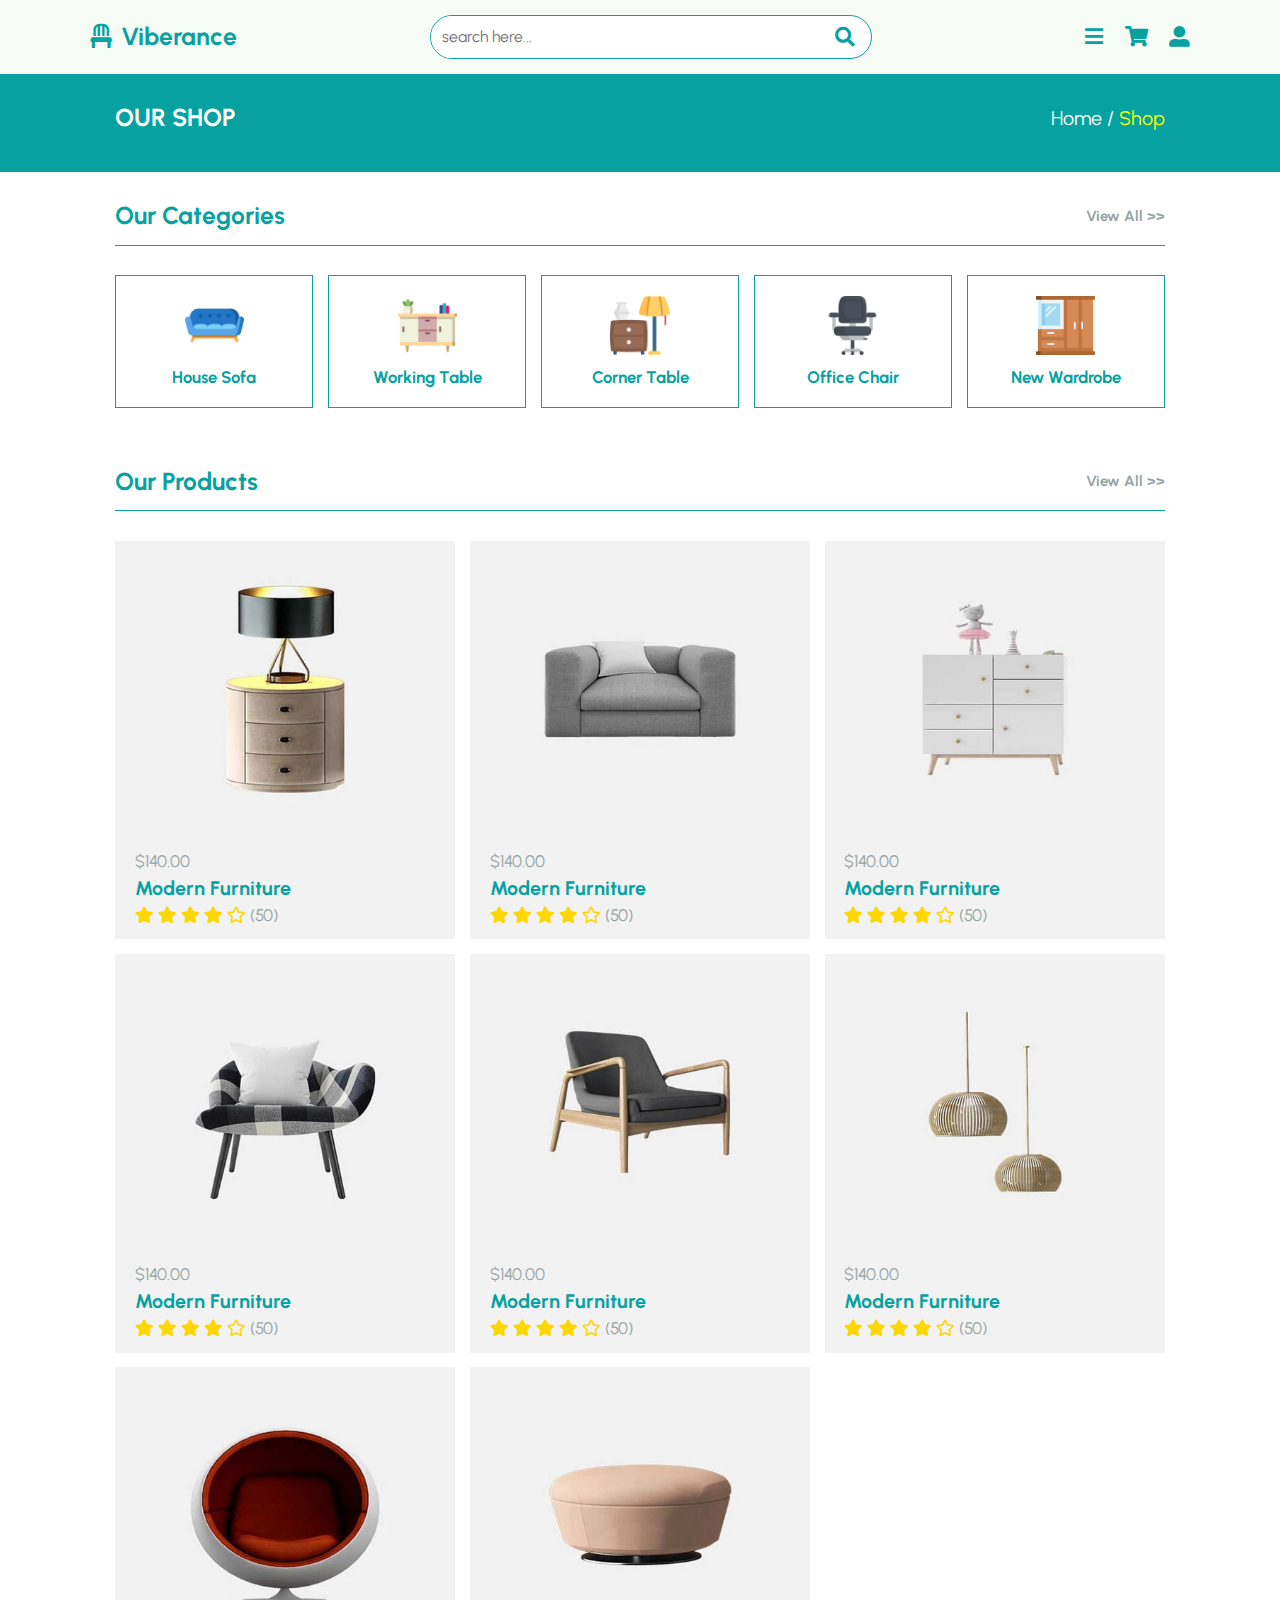
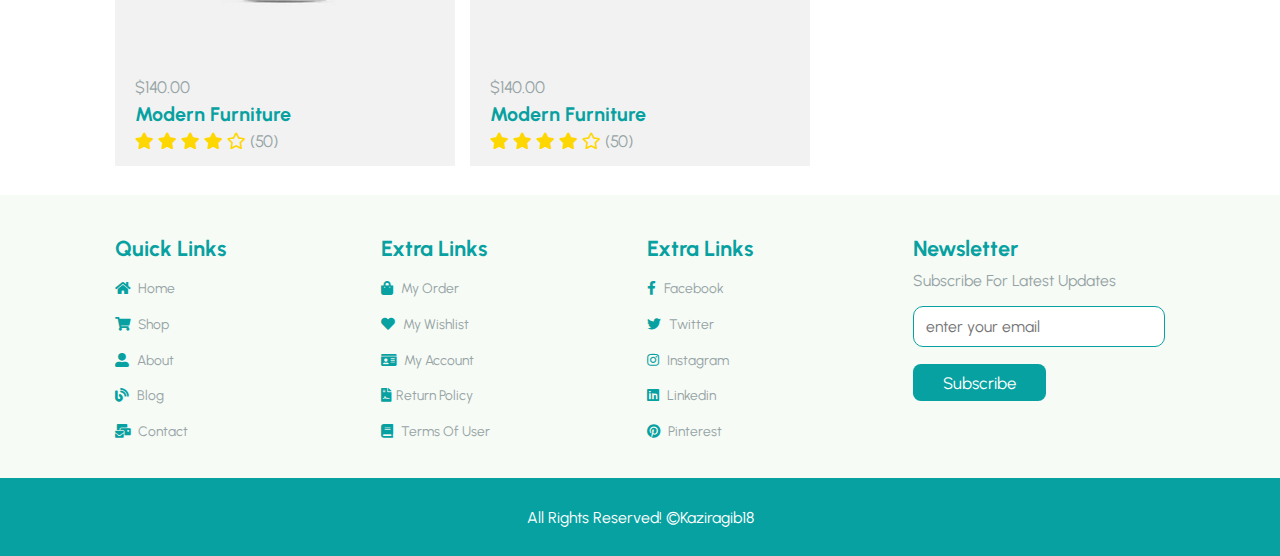
<file: shop.html>
<!DOCTYPE html>
<html lang="en">

<head>
  <meta charset="UTF-8">
  <meta http-equiv="X-UA-Compatible" content="IE=edge">
  <meta name="viewport" content="width=device-width, initial-scale=1.0">
  <title>Viberance</title>
  <link rel="icon" type="image/x-icon" href="/image/favicon.ico">

  <!-- font awesome -->
  <link rel="stylesheet" href="https://cdnjs.cloudflare.com/ajax/libs/font-awesome/5.15.4/css/all.min.css">

  <!-- css link -->
  <link rel="stylesheet" href="css/style.css">
</head>

<body>

  <!-- header  -->

  <header class="header">
    <a href="index.html" class="logo"> <i class="fas fa-chair"></i> Viberance </a>

    <form action="" class="search-form">
      <input type="search" placeholder="search here..." id="search-box">
      <label for="search-box" class="fas fa-search"></label>
    </form>

    <div class="icons">
      <div id="menu-btn" class="fas fa-bars"></div>
      <div id="search-btn" class="fas fa-search"></div>
      <div id="cart-btn" class="fas fa-shopping-cart"></div>
      <div id="login-btn" class="fas fa-user-alt"></div>
    </div>

  </header>

  <div id="closer" class="fas fa-times"></div>

  <!-- navbar  -->
  <nav class="navbar">
    <a href="index.html">home</a>
    <a href="shop.html">shop</a>
    <a href="about.html">about</a>
    <a href="blog.html">blog</a>
    <a href="contact.html">contact</a>
  </nav>

  <!-- cart  -->

  <div class="shopping-cart">

    <div class="box">
      <i class="fas fa-times"></i>
      <img src="image/cart-img-1.jpg" alt="">
      <div class="content">
        <h3>morden furniture</h3>
        <span class="quantity"> 1 </span>
        <span class="multiply"> x </span>
        <span class="price"> $140.00 </span>
      </div>
    </div>

    <div class="box">
      <i class="fas fa-times"></i>
      <img src="image/cart-img-2.jpg" alt="">
      <div class="content">
        <h3>morden furniture</h3>
        <span class="quantity"> 1 </span>
        <span class="multiply"> x </span>
        <span class="price"> $140.00 </span>
      </div>
    </div>

    <div class="box">
      <i class="fas fa-times"></i>
      <img src="image/cart-img-3.jpg" alt="">
      <div class="content">
        <h3>morden furniture</h3>
        <span class="quantity"> 1 </span>
        <span class="multiply"> x </span>
        <span class="price"> $140.00 </span>
      </div>
    </div>

    <div class="box">
      <i class="fas fa-times"></i>
      <img src="image/cart-img-4.jpg" alt="">
      <div class="content">
        <h3>morden furniture</h3>
        <span class="quantity"> 1 </span>
        <span class="multiply"> x </span>
        <span class="price"> $140.00 </span>
      </div>
    </div>

    <h3 class="total"> total : <span>$560.00</span> </h3>

    <a href="#" class="btn">checkout cart</a>

  </div>

  <!-- login -->

  <div class="login-form">

    <form action="">
      <h3>login form</h3>
      <input type="email" placeholder="enter your email" class="box">
      <input type="password" placeholder="enter your password" class="box">
      <div class="remember">
        <input type="checkbox" name="" id="remember-me">
        <label for="remember-me">remember me</label>
      </div>
      <input type="submit" value="login now" class="btn">
      <p>forget password? <a href="#">click here</a></p>
      <p>don't have an account? <a href="#">create now</a></p>
    </form>

  </div>

  <!-- shop -->

  <section class="heading">
    <h3>our shop</h3>
    <p> <a href="index.html">home</a> / <span>shop</span> </p>
  </section>

  <section class="category">

    <h1 class="title"> <span>our categories</span> <a href="#">view all >></a> </h1>

    <div class="box-container">

      <a href="#" class="box">
        <img src="image/icon-1.png" alt="">
        <h3>house sofa</h3>
      </a>

      <a href="#" class="box">
        <img src="image/icon-2.png" alt="">
        <h3>working table</h3>
      </a>

      <a href="#" class="box">
        <img src="image/icon-3.png" alt="">
        <h3>corner table</h3>
      </a>

      <a href="#" class="box">
        <img src="image/icon-4.png" alt="">
        <h3>office chair</h3>
      </a>

      <a href="#" class="box">
        <img src="image/icon-5.png" alt="">
        <h3>new wardrobe</h3>
      </a>

    </div>

  </section>

  <section class="products">

    <h1 class="title"> <span>our products</span> <a href="#">view all >></a> </h1>

    <div class="box-container">

      <div class="box">
        <div class="icons">
          <a href="#" class="fas fa-shopping-cart"></a>
          <a href="#" class="fas fa-heart"></a>
          <a href="#" class="fas fa-eye"></a>
        </div>
        <div class="image">
          <img src="image/product-1.jpg" alt="">
        </div>
        <div class="content">
          <div class="price">$140.00</div>
          <h3>modern furniture</h3>
          <div class="stars">
            <i class="fas fa-star"></i>
            <i class="fas fa-star"></i>
            <i class="fas fa-star"></i>
            <i class="fas fa-star"></i>
            <i class="far fa-star"></i>
            <span> (50) </span>
          </div>
        </div>
      </div>

      <div class="box">
        <div class="icons">
          <a href="#" class="fas fa-shopping-cart"></a>
          <a href="#" class="fas fa-heart"></a>
          <a href="#" class="fas fa-eye"></a>
        </div>
        <div class="image">
          <img src="image/product-2.jpg" alt="">
        </div>
        <div class="content">
          <div class="price">$140.00</div>
          <h3>modern furniture</h3>
          <div class="stars">
            <i class="fas fa-star"></i>
            <i class="fas fa-star"></i>
            <i class="fas fa-star"></i>
            <i class="fas fa-star"></i>
            <i class="far fa-star"></i>
            <span> (50) </span>
          </div>
        </div>
      </div>

      <div class="box">
        <div class="icons">
          <a href="#" class="fas fa-shopping-cart"></a>
          <a href="#" class="fas fa-heart"></a>
          <a href="#" class="fas fa-eye"></a>
        </div>
        <div class="image">
          <img src="image/product-3.jpg" alt="">
        </div>
        <div class="content">
          <div class="price">$140.00</div>
          <h3>modern furniture</h3>
          <div class="stars">
            <i class="fas fa-star"></i>
            <i class="fas fa-star"></i>
            <i class="fas fa-star"></i>
            <i class="fas fa-star"></i>
            <i class="far fa-star"></i>
            <span> (50) </span>
          </div>
        </div>
      </div>

      <div class="box">
        <div class="icons">
          <a href="#" class="fas fa-shopping-cart"></a>
          <a href="#" class="fas fa-heart"></a>
          <a href="#" class="fas fa-eye"></a>
        </div>
        <div class="image">
          <img src="image/product-4.jpg" alt="">
        </div>
        <div class="content">
          <div class="price">$140.00</div>
          <h3>modern furniture</h3>
          <div class="stars">
            <i class="fas fa-star"></i>
            <i class="fas fa-star"></i>
            <i class="fas fa-star"></i>
            <i class="fas fa-star"></i>
            <i class="far fa-star"></i>
            <span> (50) </span>
          </div>
        </div>
      </div>

      <div class="box">
        <div class="icons">
          <a href="#" class="fas fa-shopping-cart"></a>
          <a href="#" class="fas fa-heart"></a>
          <a href="#" class="fas fa-eye"></a>
        </div>
        <div class="image">
          <img src="image/product-5.jpg" alt="">
        </div>
        <div class="content">
          <div class="price">$140.00</div>
          <h3>modern furniture</h3>
          <div class="stars">
            <i class="fas fa-star"></i>
            <i class="fas fa-star"></i>
            <i class="fas fa-star"></i>
            <i class="fas fa-star"></i>
            <i class="far fa-star"></i>
            <span> (50) </span>
          </div>
        </div>
      </div>

      <div class="box">
        <div class="icons">
          <a href="#" class="fas fa-shopping-cart"></a>
          <a href="#" class="fas fa-heart"></a>
          <a href="#" class="fas fa-eye"></a>
        </div>
        <div class="image">
          <img src="image/product-6.jpg" alt="">
        </div>
        <div class="content">
          <div class="price">$140.00</div>
          <h3>modern furniture</h3>
          <div class="stars">
            <i class="fas fa-star"></i>
            <i class="fas fa-star"></i>
            <i class="fas fa-star"></i>
            <i class="fas fa-star"></i>
            <i class="far fa-star"></i>
            <span> (50) </span>
          </div>
        </div>
      </div>

      <div class="box">
        <div class="icons">
          <a href="#" class="fas fa-shopping-cart"></a>
          <a href="#" class="fas fa-heart"></a>
          <a href="#" class="fas fa-eye"></a>
        </div>
        <div class="image">
          <img src="image/product-7.jpg" alt="">
        </div>
        <div class="content">
          <div class="price">$140.00</div>
          <h3>modern furniture</h3>
          <div class="stars">
            <i class="fas fa-star"></i>
            <i class="fas fa-star"></i>
            <i class="fas fa-star"></i>
            <i class="fas fa-star"></i>
            <i class="far fa-star"></i>
            <span> (50) </span>
          </div>
        </div>
      </div>

      <div class="box">
        <div class="icons">
          <a href="#" class="fas fa-shopping-cart"></a>
          <a href="#" class="fas fa-heart"></a>
          <a href="#" class="fas fa-eye"></a>
        </div>
        <div class="image">
          <img src="image/product-8.jpg" alt="">
        </div>
        <div class="content">
          <div class="price">$140.00</div>
          <h3>modern furniture</h3>
          <div class="stars">
            <i class="fas fa-star"></i>
            <i class="fas fa-star"></i>
            <i class="fas fa-star"></i>
            <i class="fas fa-star"></i>
            <i class="far fa-star"></i>
            <span> (50) </span>
          </div>
        </div>
      </div>

    </div>

  </section>

  <!-- footer -->

  <section class="footer">

    <div class="box-container">

      <div class="box">
        <h3>quick links</h3>
        <a href="index.html"> <i class="fas fa-home"></i> home</a>
        <a href="shop.html"> <i class="fas fa-shopping-cart"></i> shop</a>
        <a href="about.html"> <i class="fas fa-user-alt"></i> about</a>
        <a href="blog.html"> <i class="fas fa-blog"></i> blog</a>
        <a href="contact.html"> <i class="fas fa-mail-bulk"></i> contact</a>
      </div>

      <div class="box">
        <h3>extra links</h3>
        <a href="#"> <i class="fas fa-shopping-bag"></i> my order</a>
        <a href="#"> <i class="fas fa-heart"></i> my wishlist</a>
        <a href="#"> <i class="fas fa-id-card"></i> my account</a>
        <a href="#"> <i class="fas fa-file-contract"></i>Return policy</a>
        <a href="#"> <i class="fas fa-book"></i> terms of user</a>
      </div>

      <div class="box">
        <h3>extra links</h3>
        <a href="#"> <i class="fab fa-facebook-f"></i> facebook</a>
        <a href="#"> <i class="fab fa-twitter"></i> twitter</a>
        <a href="#"> <i class="fab fa-instagram"></i> instagram</a>
        <a href="#"> <i class="fab fa-linkedin"></i> linkedin</a>
        <a href="#"> <i class="fab fa-pinterest"></i> pinterest</a>
      </div>

      <div class="box">
        <h3>newsletter</h3>
        <p>subscribe for latest updates</p>
        <form action="">
          <input type="email" name="" placeholder="enter your email" id="">
          <input type="submit" value="subscribe" class="btn">
        </form>
      </div>

    </div>

  </section>


  <section class="credit">
    All rights reserved! &copy;kaziragib18
  </section>

  <!-- js file  -->
  <script src="js/script.js"></script>
</body>

</html>
</file>
<file: css/style.css>
@import url("https://fonts.googleapis.com/css2?family=Urbanist:ital,wght@0,100;0,200;0,300;0,400;0,500;0,600;0,700;0,800;0,900;1,100;1,200;1,300;1,400;1,500;1,600;1,700;1,800;1,900&display=swap");
* {
  font-family: "Urbanist", sans-serif;
  margin: 0;
  padding: 0;
  box-sizing: border-box;
  outline: none;
  border: none;
  text-decoration: none;
  text-transform: capitalize;
  transition: 0.2s linear;
}

html {
  font-size: 61.5%;
  overflow-x: hidden;
}
html::-webkit-scrollbar {
  width: 1rem;
}
html::-webkit-scrollbar-track {
  background: #fff;
}
html::-webkit-scrollbar-thumb {
  background: #07a1a1;
}

section {
  padding: 3rem 9%;
}

.heading {
  background: #07a1a1;
  display: flex;
  align-items: center;
  justify-content: space-between;
  padding-top: 3rem;
  padding-bottom: 4rem;
}
.heading h3 {
  font-size: 2.5rem;
  text-transform: uppercase;
  color: #fff;
}
.heading p {
  color: #fff;
  font-size: 2rem;
}
.heading p span {
  color: yellow;
}
.heading p a {
  color: #fff;
}
.heading p a:hover {
  color: yellow;
}

.title {
  display: flex;
  align-items: center;
  justify-content: space-between;
  margin-bottom: 3rem;
  border-bottom: 0.1rem solid #07a1a1;
  padding-bottom: 1.5rem;
}
.title span {
  font-size: 2.5rem;
  color: #07a1a1;
}
.title a {
  font-size: 1.5rem;
  color: #96a4a5;
}
.title a:hover {
  color: #07a1a1;
}

.btn {
  display: inline-block;
  margin-top: 1rem;
  padding: 0.9rem 3rem;
  font-size: 1.7rem;
  background: #07a1a1;
  color: #fff;
  cursor: pointer;
  border-radius: 0.8rem;
}
.btn:hover {
  background: #316868;
}

.header {
  padding: 1.5rem 7%;
  position: sticky;
  top: 0;
  left: 0;
  right: 0;
  z-index: 100;
  background: #f6fbf6;
  display: flex;
  align-items: center;
  justify-content: space-between;
}
.header .logo {
  font-size: 2.5rem;
  color: #07a1a1;
  font-weight: bolder;
}
.header .logo i {
  padding-right: 0.3rem;
}
.header .search-form {
  height: 4.5rem;
  width: 45rem;
  border-radius: 5rem;
  background: #fff;
  overflow: hidden;
  display: flex;
  align-items: center;
  border: 0.1rem solid #07a1a1;
}
.header .search-form input {
  height: 100%;
  width: 100%;
  padding: 0 1.2rem;
  font-size: 1.6rem;
  color: #07a1a1;
  text-transform: none;
}
.header .search-form label {
  font-size: 2rem;
  padding-right: 1.7rem;
  cursor: pointer;
  color: #07a1a1;
}
.header .search-form label:hover {
  color: #96a4a5;
}
.header .icons div {
  margin-left: 2rem;
  font-size: 2.1rem;
  cursor: pointer;
  color: #07a1a1;
}
.header .icons div:hover {
  color: #96a4a5;
}

#search-btn {
  display: none;
}

@keyframes rotate {
  0% {
    transform: rotate(360deg);
    opacity: 0;
  }
}
#closer {
  position: fixed;
  top: 1.5rem;
  right: 2rem;
  font-size: 5rem;
  cursor: pointer;
  z-index: 10000;
  color: #07a1a1;
  animation: rotate 0.4s linear 0.4s backwards;
  display: none;
}
#closer:hover {
  color: #96a4a5;
}

.navbar {
  position: fixed;
  top: 0;
  right: -101%;
  z-index: 1000;
  width: 35rem;
  height: 100vh;
  background: #fff;
  display: flex;
  align-items: center;
  justify-content: center;
  flex-flow: column;
}
.navbar.active {
  right: 0;
  box-shadow: 0 0 0 100vw rgba(0, 0, 0, 0.5);
  transition: 0.4s linear;
}
.navbar a {
  margin: 1rem 0;
  font-size: 2.5rem;
  color: #07a1a1;
}
.navbar a:hover {
  color: #96a4a5;
}

.shopping-cart {
  position: fixed;
  top: 0;
  right: -101%;
  z-index: 1000;
  width: 35rem;
  height: 100vh;
  background: #fff;
  padding: 2rem;
  padding-top: 8rem;
  overflow-y: scroll;
}
.shopping-cart.active {
  right: 0;
  box-shadow: 0 0 0 100vw rgba(0, 0, 0, 0.5);
  transition: 0.4s linear;
}
.shopping-cart::-webkit-scrollbar {
  width: 1rem;
}
.shopping-cart::-webkit-scrollbar-track {
  background: #fff;
}
.shopping-cart::-webkit-scrollbar-thumb {
  background: #07a1a1;
}
.shopping-cart .box {
  display: flex;
  align-items: center;
  gap: 1.5rem;
  position: relative;
  margin-bottom: 1rem;
}
.shopping-cart .box .fa-times {
  position: absolute;
  top: 50%;
  right: 1rem;
  transform: translateY(-50%);
  font-size: 2rem;
  color: #96a4a5;
  cursor: pointer;
}
.shopping-cart .box .fa-times:hover {
  color: #07a1a1;
}
.shopping-cart .box img {
  height: 8rem;
}
.shopping-cart .box .content h3 {
  color: #07a1a1;
  font-size: 1.8rem;
  padding-bottom: 0.5rem;
}
.shopping-cart .box .content span {
  font-size: 1.5rem;
  color: #96a4a5;
}
.shopping-cart .box .content span.multipy {
  margin: 0 1rem;
}
.shopping-cart .total {
  text-align: center;
  font-size: 2rem;
  padding: 1rem 0;
  color: #96a4a5;
}
.shopping-cart .total span {
  color: #07a1a1;
}
.shopping-cart .btn {
  width: 100%;
  text-align: center;
}

.login-form {
  position: fixed;
  top: 0;
  right: -101%;
  z-index: 1000;
  width: 35rem;
  height: 100vh;
  background: #fff;
  padding: 2rem;
  display: flex;
  align-items: center;
  justify-content: center;
}
.login-form.active {
  right: 0;
  box-shadow: 0 0 0 100vw rgba(0, 0, 0, 0.5);
  transition: 0.4s linear;
}
.login-form form {
  padding: 1.7rem;
  border: 0.1rem solid #07a1a1;
}
.login-form form h3 {
  font-size: 2.2rem;
  padding-bottom: 1rem;
  color: #07a1a1;
}
.login-form form .box {
  width: 100%;
  text-transform: none;
  font-size: 1.5rem;
  color: #07a1a1;
  padding: 1rem 1.2rem;
  border: 0.1rem solid #07a1a1;
  margin: 0.7rem 0;
}
.login-form form .remember {
  display: flex;
  align-items: center;
  gap: 0.5rem;
}
.login-form form .remember label {
  padding: 1rem 0;
  cursor: pointer;
  font-size: 1.5rem;
  color: #96a4a5;
}
.login-form form .btn {
  margin: 1rem 0;
  width: 100%;
  text-align: center;
}
.login-form form p {
  padding-top: 1rem;
  font-size: 1.4rem;
  color: #96a4a5;
}
.login-form form p a {
  color: #07a1a1;
}
.login-form form p a:hover {
  text-decoration: underline;
}

@keyframes fadeOut {
  0% {
    transform: scale(0.5);
    opacity: 0;
  }
}
@keyframes fadeLeft {
  0% {
    transform: translateX(-5rem);
    opacity: 0;
  }
}
.home {
  position: relative;
}
.home .slides-container .slide {
  display: flex;
  align-items: center;
  flex-wrap: wrap;
  gap: 1.5rem;
  display: none;
}
.home .slides-container .slide.active {
  display: flex;
}
.home .slides-container .slide .content {
  flex: 1 1 40rem;
  animation: fadeLeft 0.4s linear 0.4s backwards;
}
.home .slides-container .slide .content span {
  font-size: 2.5rem;
  color: #96a4a5;
}
.home .slides-container .slide .content h3 {
  font-size: 6rem;
  color: #07a1a1;
  padding-top: 0.5rem;
}
.home .slides-container .slide .content p {
  font-size: 1.5rem;
  color: #96a4a5;
  padding: 0.5rem 0;
  line-height: 2;
}
.home .slides-container .slide .image {
  flex: 1 1 40rem;
  padding: 3rem 0;
}
.home .slides-container .slide .image img {
  width: 100%;
  animation: fadeOut 0.4s linear;
}
.home #slide-next,
.home #slide-prev {
  position: absolute;
  top: 50%;
  transform: translateY(-50%);
  height: 5rem;
  width: 5rem;
  line-height: 5rem;
  font-size: 3rem;
  box-shadow: 0 0.5rem 1rem rgba(0, 0, 0, 0.1);
  border: 0.1rem solid #07a1a1;
  border-radius: 50%;
  text-align: center;
  background: #fff;
  cursor: pointer;
}
.home #slide-next:hover,
.home #slide-prev:hover {
  background: #07a1a1;
  color: #fff;
}
.home #slide-next {
  right: 2rem;
}
.home #slide-prev {
  left: 2rem;
}

.category .box-container {
  display: grid;
  grid-template-columns: repeat(auto-fit, minmax(16rem, 1fr));
  gap: 1.5rem;
}
.category .box-container .box {
  padding: 2rem;
  border: 0.1rem solid #07a1a1;
  text-align: center;
}
.category .box-container .box:hover {
  background: #07a1a1;
}
.category .box-container .box:hover img {
  filter: invert(1);
}
.category .box-container .box:hover h3 {
  color: #fff;
}
.category .box-container .box img {
  height: 6rem;
  margin-bottom: 1rem;
}
.category .box-container .box h3 {
  font-size: 1.7rem;
  color: #07a1a1;
}

.products .box-container {
  display: grid;
  grid-template-columns: repeat(auto-fit, minmax(26rem, 1fr));
  gap: 1.5rem;
}
.products .box-container .box {
  position: relative;
  background: #f2f2f2;
  overflow: hidden;
}
.products .box-container .box:hover .image img {
  transform: scale(1.2);
}
.products .box-container .box:hover .icons {
  top: 0;
}
.products .box-container .box .icons {
  position: absolute;
  top: -100%;
  left: 0;
  height: 30rem;
  width: 100%;
  display: flex;
  align-items: center;
  justify-content: center;
  gap: 0.5rem;
  background: rgba(242, 242, 242, 0.7);
  z-index: 10;
}
.products .box-container .box .icons a {
  text-align: center;
  height: 5rem;
  line-height: 5rem;
  width: 5rem;
  background: #fff;
  color: #07a1a1;
  font-size: 1.5rem;
  box-shadow: 0 0.5rem 1rem rgba(0, 0, 0, 0.1);
}
.products .box-container .box .icons a:hover {
  background: #07a1a1;
  color: #fff;
}
.products .box-container .box .image {
  height: 30rem;
  width: 100%;
  overflow: hidden;
}
.products .box-container .box .image img {
  height: 100%;
  width: 100%;
  object-fit: cover;
}
.products .box-container .box .content {
  padding: 1.5rem 2rem;
}
.products .box-container .box .content .price {
  font-size: 1.7rem;
  color: #96a4a5;
}
.products .box-container .box .content h3 {
  font-size: 2rem;
  color: #07a1a1;
  padding: 0.5rem 0;
}
.products .box-container .box .content .stars {
  font-size: 1.7rem;
}
.products .box-container .box .content .stars i {
  color: gold;
}
.products .box-container .box .content .stars span {
  color: #96a4a5;
}

.about {
  display: flex;
  align-items: center;
  flex-wrap: wrap;
  gap: 2rem;
}
.about .image {
  flex: 1 1 40rem;
}
.about .image img {
  width: 100%;
}
.about .content {
  flex: 1 1 40rem;
}
.about .content span {
  font-size: 2rem;
  color: #96a4a5;
}
.about .content h3 {
  font-size: 2.5rem;
  color: #07a1a1;
  padding-top: 1rem;
}
.about .content p {
  font-size: 1.4rem;
  color: #96a4a5;
  padding: 1rem 0;
  line-height: 2;
}

.services .box-container {
  display: grid;
  grid-template-columns: repeat(auto-fit, minmax(30rem, 1fr));
  gap: 1.5rem;
}
.services .box-container .box {
  padding: 2rem;
  text-align: center;
  border: 0.1rem solid #07a1a1;
}
.services .box-container .box img {
  height: 8rem;
  margin-bottom: 1rem;
}
.services .box-container .box h3 {
  font-size: 2.2rem;
  color: #07a1a1;
}
.services .box-container .box p {
  font-size: 1.4rem;
  color: #96a4a5;
  line-height: 2;
  padding: 1rem 0;
}

.blog .box-container {
  display: grid;
  grid-template-columns: repeat(auto-fit, minmax(30rem, 1fr));
  gap: 1.5rem;
}
.blog .box-container .box {
  border: 0.1rem solid #07a1a1;
  background: #f6fbf6;
  box-shadow: 0 0.5rem 1rem rgba(0, 0, 0, 0.1);
}
.blog .box-container .box:hover .image img {
  transform: scale(1.2);
}
.blog .box-container .box .image {
  height: 25rem;
  width: 100%;
  overflow: hidden;
}
.blog .box-container .box .image img {
  height: 100%;
  width: 100%;
  object-fit: cover;
}
.blog .box-container .box .content {
  padding: 1.5rem 2rem;
}
.blog .box-container .box .content h3 {
  font-size: 2rem;
  color: #07a1a1;
}
.blog .box-container .box .content p {
  font-size: 1.4rem;
  color: #96a4a5;
  line-height: 2;
  padding: 1rem 0;
}
.blog .box-container .box .content .icons {
  margin-top: 2rem;
  padding-top: 1.5rem;
  border-top: 0.1rem solid #07a1a1;
  display: flex;
  align-items: center;
  justify-content: space-between;
}
.blog .box-container .box .content .icons a {
  font-size: 1.4rem;
  color: #96a4a5;
}
.blog .box-container .box .content .icons a:hover {
  color: #07a1a1;
}
.blog .box-container .box .content .icons a i {
  padding-right: 0.5rem;
  color: #07a1a1;
}

.contact {
  display: flex;
  flex-wrap: wrap;
  padding: 3rem 0;
}
.contact form {
  padding: 3rem;
  background: #f6fbf6;
  flex: 1 1 40rem;
}
.contact form h3 {
  font-size: 3rem;
  padding-bottom: 1rem;
  color: #07a1a1;
}
.contact form span {
  display: block;
  padding-bottom: 1rem;
  color: #96a4a5;
  font-size: 1.6rem;
}
.contact form .box {
  width: 100%;
  background: none;
  border-bottom: 0.1rem solid #07a1a1;
  font-size: 1.6rem;
  color: #07a1a1;
  text-transform: none;
  padding: 0.5rem 0;
  margin-bottom: 1rem;
}
.contact form textarea {
  height: 15rem;
  resize: none;
}
.contact .map {
  flex: 1 1 40rem;
  width: 100%;
}

.footer {
  background: #f6fbf6;
}
.footer .box-container {
  display: grid;
  grid-template-columns: repeat(auto-fit, minmax(25rem, 1fr));
  gap: 1.5rem;
}
.footer .box-container .box h3 {
  font-size: 2.2rem;
  color: #07a1a1;
  padding: 1rem 0;
}
.footer .box-container .box p {
  font-size: 1.6rem;
  color: #96a4a5;
  padding-bottom: 1rem;
}
.footer .box-container .box a {
  font-size: 1.4rem;
  color: #96a4a5;
  padding: 1rem 0;
  display: block;
}
.footer .box-container .box a:hover {
  color: #07a1a1;
}
.footer .box-container .box a:hover i {
  padding-right: 2rem;
}
.footer .box-container .box a i {
  padding-right: 0.5rem;
  color: #07a1a1;
}
.footer .box-container .box form input[type=email] {
  width: 100%;
  padding: 1rem 1.2rem;
  font-size: 1.6rem;
  color: #07a1a1;
  text-transform: none;
  margin: 0.7rem 0;
  border: 0.1rem solid #07a1a1;
  border-radius: 10px;
}

.credit {
  text-align: center;
  font-size: 1.6rem;
  color: #fff;
  background: #07a1a1;
}

@media (max-width: 991px) {
  html {
    font-size: 55%;
  }

  .header {
    padding: 2rem;
  }

  section {
    padding: 3rem 2rem;
  }

  .home #slide-next,
.home #slide-prev {
    top: 95%;
  }

  .home #slide-prev {
    left: auto;
    right: 8rem;
  }
}
@media (max-width: 768px) {
  #search-btn {
    display: inline-block;
  }

  .header .search-form {
    position: absolute;
    top: -101%;
    left: 0;
    right: 0;
    width: 100%;
    border-radius: 0;
    border-left: 0;
    border-right: 0;
  }
  .header .search-form.active {
    top: 99%;
  }
}
@media (max-width: 450px) {
  html {
    font-size: 50%;
  }

  .home .slides-container .slide .content h3 {
    font-size: 4rem;
  }

  .heading {
    flex-flow: column;
    gap: 1rem;
  }
}
.banner-container {
  display: grid;
  grid-template-columns: repeat(auto-fit, minmax(30rem, 1fr));
  gap: 1.5rem;
}
.banner-container .banner {
  height: 25rem;
  overflow: hidden;
  position: relative;
}
.banner-container .banner img {
  height: 100%;
  width: 100%;
  object-fit: cover;
}
.banner-container .banner:hover img {
  transform: scale(1.2);
}
.banner-container .banner .content {
  position: absolute;
  top: 50%;
  left: 2rem;
  transform: translateY(-50%);
}
.banner-container .banner .content span {
  font-size: 1.7rem;
  color: #96a4a5;
}
.banner-container .banner .content h3 {
  padding-top: 0.5rem;
  font-size: 2.2rem;
  color: #07a1a1;
}
.banner-container .banner .content .btn {
  padding: 0.7rem 2.5rem;
}

/*# sourceMappingURL=style.css.map */
</file>
